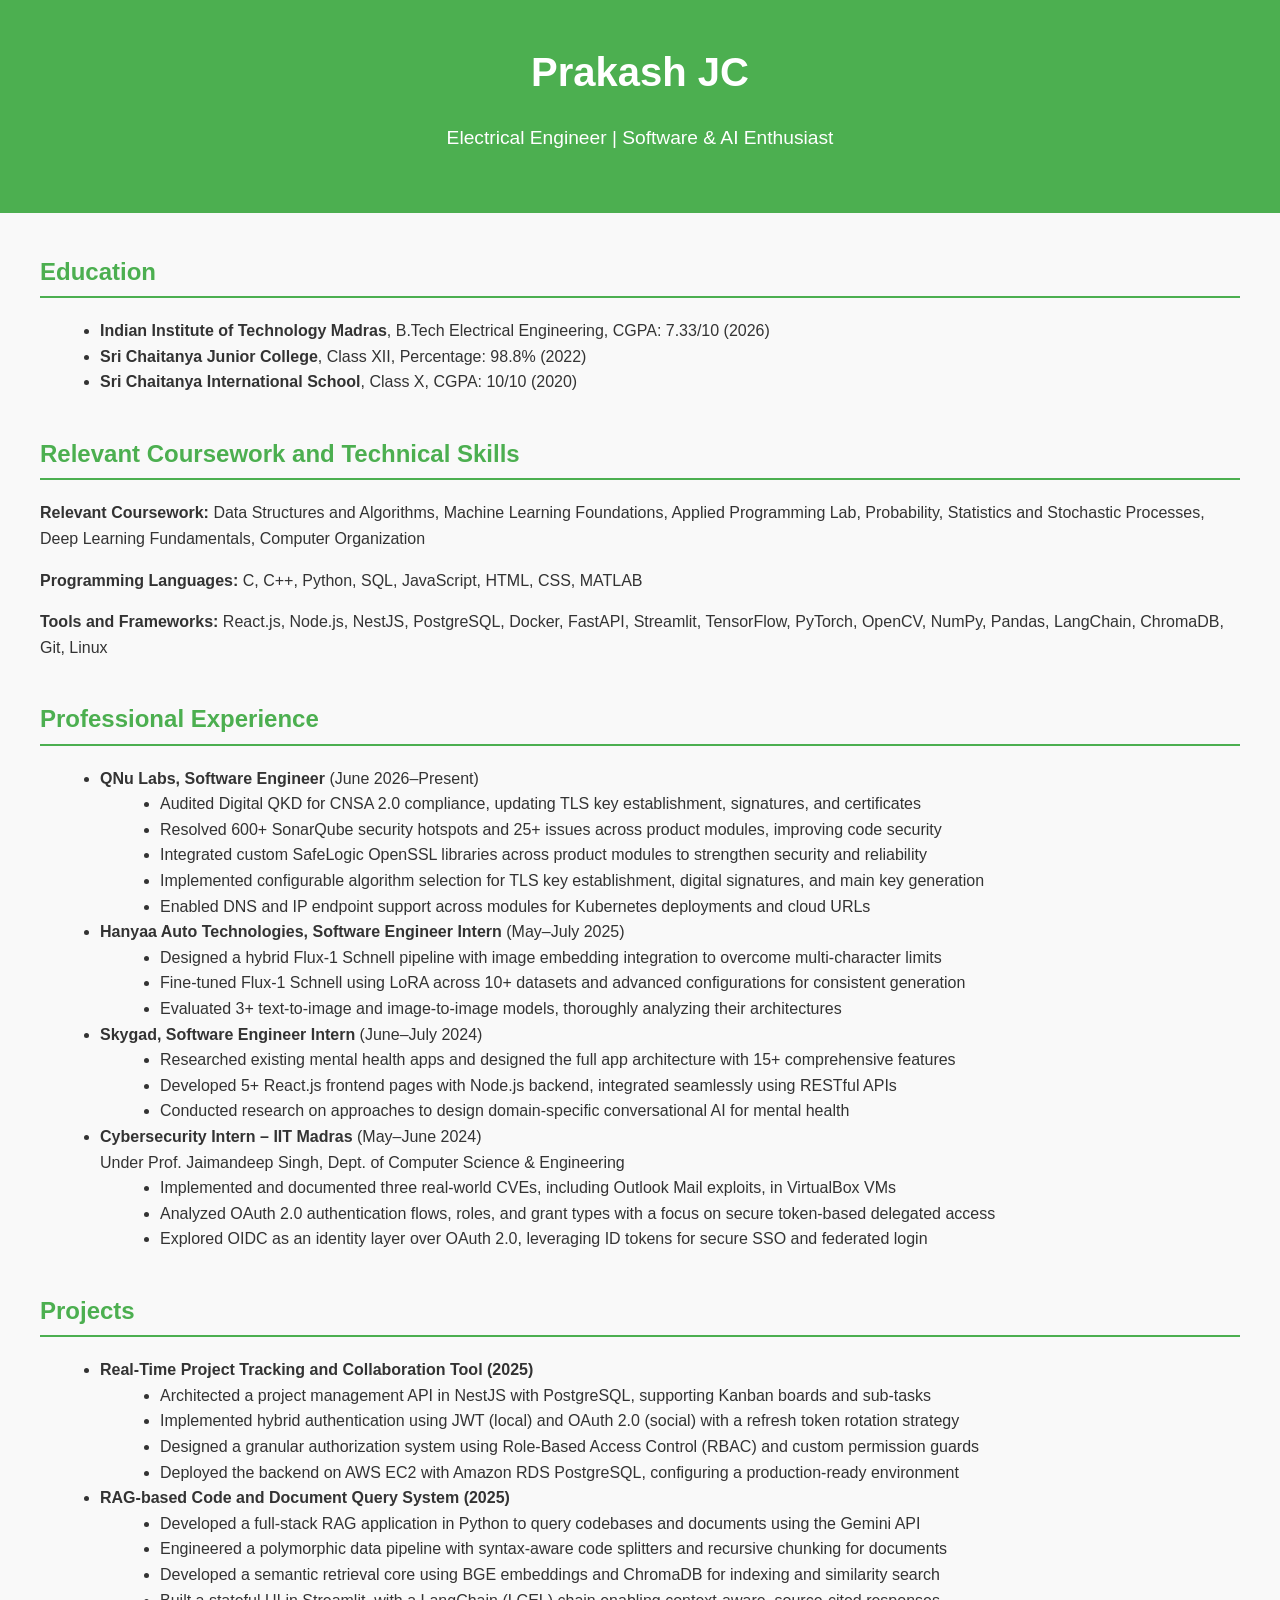
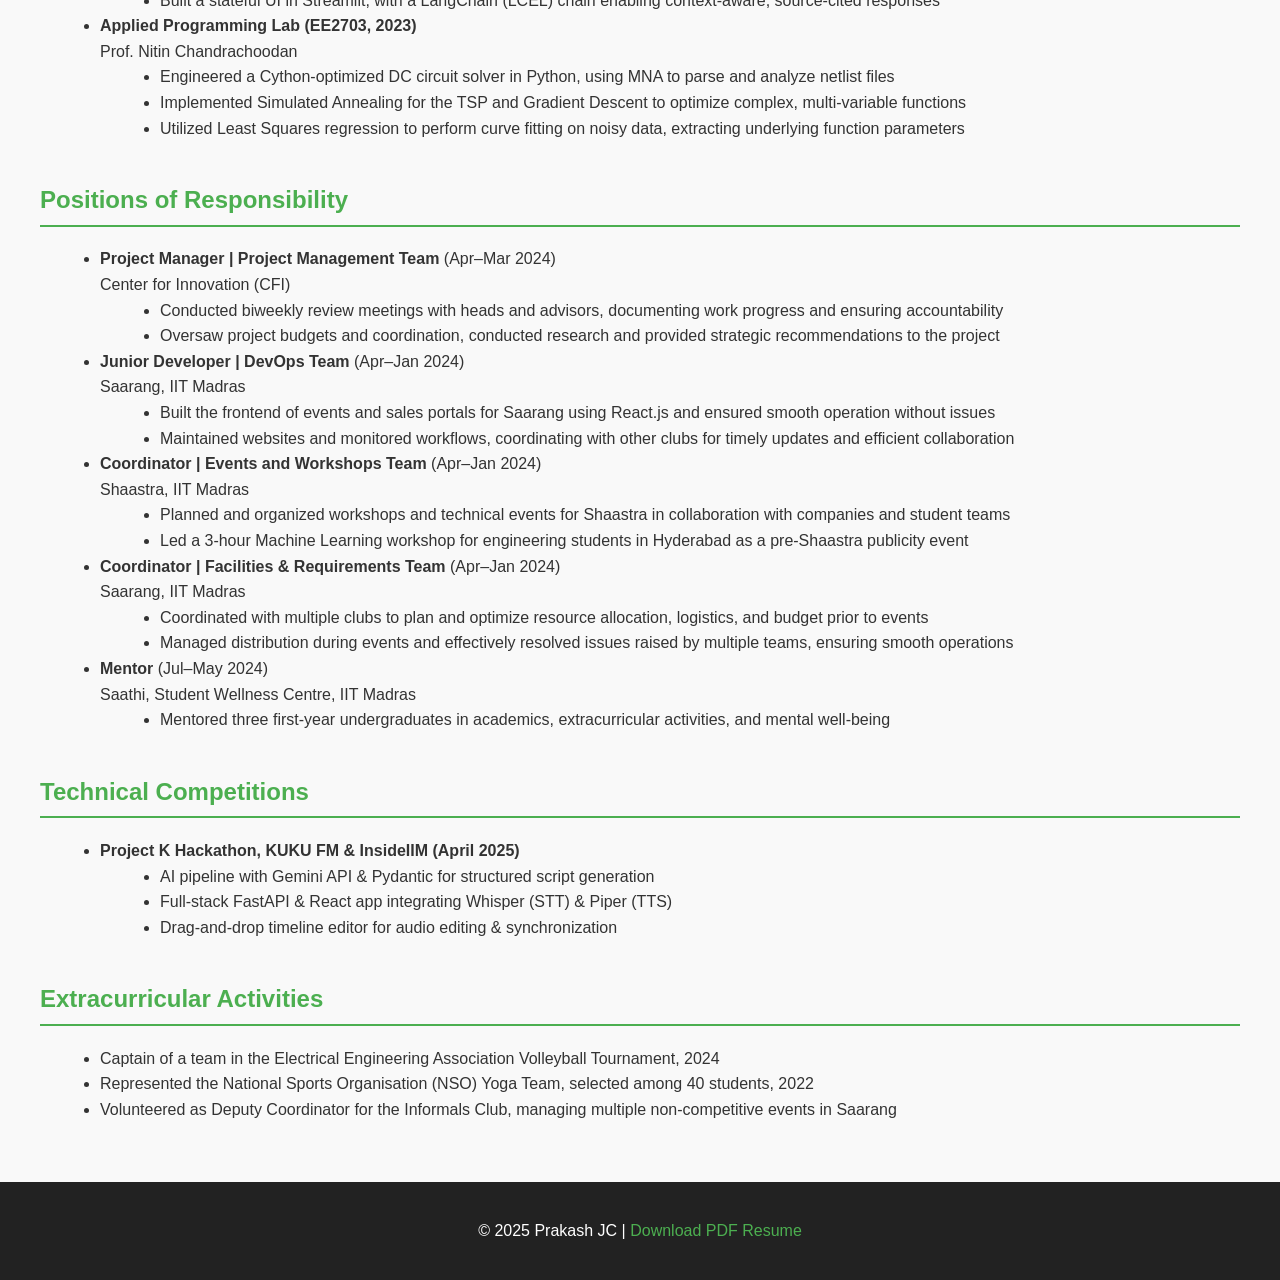
<file: index.html>
<!doctype html>
<html lang="en">
  <head>
    <meta charset="UTF-8" />
    <meta name="viewport" content="width=device-width, initial-scale=1.0" />
    <title>Prakash JC | Resume</title>
    <link rel="stylesheet" href="style.css" />
  </head>
  <body>
    <header>
      <h1>Prakash JC</h1>
      <p>Electrical Engineer | Software & AI Enthusiast</p>
    </header>

    <main>
      <!-- EDUCATION -->
      <section>
        <h2>Education</h2>
        <ul>
          <li>
            <strong>Indian Institute of Technology Madras</strong>, B.Tech
            Electrical Engineering, CGPA: 7.33/10 (2026)
          </li>
          <li>
            <strong>Sri Chaitanya Junior College</strong>, Class XII,
            Percentage: 98.8% (2022)
          </li>
          <li>
            <strong>Sri Chaitanya International School</strong>, Class X, CGPA:
            10/10 (2020)
          </li>
        </ul>
      </section>

      <!-- RELEVANT COURSEWORK AND TECHNICAL SKILLS -->
      <section>
        <h2>Relevant Coursework and Technical Skills</h2>
        <p>
          <strong>Relevant Coursework:</strong> Data Structures and Algorithms,
          Machine Learning Foundations, Applied Programming Lab, Probability,
          Statistics and Stochastic Processes, Deep Learning Fundamentals,
          Computer Organization
        </p>
        <p>
          <strong>Programming Languages:</strong> C, C++, Python, SQL,
          JavaScript, HTML, CSS, MATLAB
        </p>
        <p>
          <strong>Tools and Frameworks:</strong> React.js, Node.js, NestJS,
          PostgreSQL, Docker, FastAPI, Streamlit, TensorFlow, PyTorch, OpenCV,
          NumPy, Pandas, LangChain, ChromaDB, Git, Linux
        </p>
      </section>

      <!-- PROFESSIONAL EXPERIENCE -->
      <section>
        <h2>Professional Experience</h2>
        <ul>
          <li>
            <strong>QNu Labs, Software Engineer</strong> (June 2026–Present)
            <ul>
              <li>
                Audited Digital QKD for CNSA 2.0 compliance, updating TLS key
                establishment, signatures, and certificates
              </li>
              <li>
                Resolved 600+ SonarQube security hotspots and 25+ issues across
                product modules, improving code security
              </li>
              <li>
                Integrated custom SafeLogic OpenSSL libraries across product
                modules to strengthen security and reliability
              </li>
              <li>
                Implemented configurable algorithm selection for TLS key
                establishment, digital signatures, and main key generation
              </li>
              <li>
                Enabled DNS and IP endpoint support across modules for
                Kubernetes deployments and cloud URLs
              </li>
            </ul>
          </li>
          <li>
            <strong>Hanyaa Auto Technologies, Software Engineer Intern</strong>
            (May–July 2025)
            <ul>
              <li>
                Designed a hybrid Flux-1 Schnell pipeline with image embedding
                integration to overcome multi-character limits
              </li>
              <li>
                Fine-tuned Flux-1 Schnell using LoRA across 10+ datasets and
                advanced configurations for consistent generation
              </li>
              <li>
                Evaluated 3+ text-to-image and image-to-image models, thoroughly
                analyzing their architectures
              </li>
            </ul>
          </li>
          <li>
            <strong>Skygad, Software Engineer Intern</strong> (June–July 2024)
            <ul>
              <li>
                Researched existing mental health apps and designed the full app
                architecture with 15+ comprehensive features
              </li>
              <li>
                Developed 5+ React.js frontend pages with Node.js backend,
                integrated seamlessly using RESTful APIs
              </li>
              <li>
                Conducted research on approaches to design domain-specific
                conversational AI for mental health
              </li>
            </ul>
          </li>
          <li>
            <strong>Cybersecurity Intern – IIT Madras</strong> (May–June 2024)
            <br />
            Under Prof. Jaimandeep Singh, Dept. of Computer Science &amp;
            Engineering
            <ul>
              <li>
                Implemented and documented three real-world CVEs, including
                Outlook Mail exploits, in VirtualBox VMs
              </li>
              <li>
                Analyzed OAuth 2.0 authentication flows, roles, and grant types
                with a focus on secure token-based delegated access
              </li>
              <li>
                Explored OIDC as an identity layer over OAuth 2.0, leveraging ID
                tokens for secure SSO and federated login
              </li>
            </ul>
          </li>
        </ul>
      </section>

      <!-- PROJECTS -->
      <section>
        <h2>Projects</h2>
        <ul>
          <li>
            <strong>Real-Time Project Tracking and Collaboration Tool (2025)</strong>
            <ul>
              <li>
                Architected a project management API in NestJS with PostgreSQL,
                supporting Kanban boards and sub-tasks
              </li>
              <li>
                Implemented hybrid authentication using JWT (local) and OAuth
                2.0 (social) with a refresh token rotation strategy
              </li>
              <li>
                Designed a granular authorization system using Role-Based
                Access Control (RBAC) and custom permission guards
              </li>
              <li>
                Deployed the backend on AWS EC2 with Amazon RDS PostgreSQL,
                configuring a production-ready environment
              </li>
            </ul>
          </li>
          <li>
            <strong>RAG-based Code and Document Query System (2025)</strong>
            <ul>
              <li>
                Developed a full-stack RAG application in Python to query
                codebases and documents using the Gemini API
              </li>
              <li>
                Engineered a polymorphic data pipeline with syntax-aware code
                splitters and recursive chunking for documents
              </li>
              <li>
                Developed a semantic retrieval core using BGE embeddings and
                ChromaDB for indexing and similarity search
              </li>
              <li>
                Built a stateful UI in Streamlit, with a LangChain (LCEL) chain
                enabling context-aware, source-cited responses
              </li>
            </ul>
          </li>
          <li>
            <strong>Applied Programming Lab (EE2703, 2023)</strong>
            <br />
            Prof. Nitin Chandrachoodan
            <ul>
              <li>
                Engineered a Cython-optimized DC circuit solver in Python,
                using MNA to parse and analyze netlist files
              </li>
              <li>
                Implemented Simulated Annealing for the TSP and Gradient
                Descent to optimize complex, multi-variable functions
              </li>
              <li>
                Utilized Least Squares regression to perform curve fitting on
                noisy data, extracting underlying function parameters
              </li>
            </ul>
          </li>
        </ul>
      </section>

      <!-- POSITIONS OF RESPONSIBILITY -->
      <section>
        <h2>Positions of Responsibility</h2>
        <ul>
          <li>
            <strong>Project Manager | Project Management Team</strong>
            (Apr–Mar 2024)
            <br />
            Center for Innovation (CFI)
            <ul>
              <li>
                Conducted biweekly review meetings with heads and advisors,
                documenting work progress and ensuring accountability
              </li>
              <li>
                Oversaw project budgets and coordination, conducted research
                and provided strategic recommendations to the project
              </li>
            </ul>
          </li>
          <li>
            <strong>Junior Developer | DevOps Team</strong> (Apr–Jan 2024)
            <br />
            Saarang, IIT Madras
            <ul>
              <li>
                Built the frontend of events and sales portals for Saarang
                using React.js and ensured smooth operation without issues
              </li>
              <li>
                Maintained websites and monitored workflows, coordinating with
                other clubs for timely updates and efficient collaboration
              </li>
            </ul>
          </li>
          <li>
            <strong>Coordinator | Events and Workshops Team</strong>
            (Apr–Jan 2024)
            <br />
            Shaastra, IIT Madras
            <ul>
              <li>
                Planned and organized workshops and technical events for
                Shaastra in collaboration with companies and student teams
              </li>
              <li>
                Led a 3-hour Machine Learning workshop for engineering students
                in Hyderabad as a pre-Shaastra publicity event
              </li>
            </ul>
          </li>
          <li>
            <strong>Coordinator | Facilities &amp; Requirements Team</strong>
            (Apr–Jan 2024)
            <br />
            Saarang, IIT Madras
            <ul>
              <li>
                Coordinated with multiple clubs to plan and optimize resource
                allocation, logistics, and budget prior to events
              </li>
              <li>
                Managed distribution during events and effectively resolved
                issues raised by multiple teams, ensuring smooth operations
              </li>
            </ul>
          </li>
          <li>
            <strong>Mentor</strong> (Jul–May 2024)
            <br />
            Saathi, Student Wellness Centre, IIT Madras
            <ul>
              <li>
                Mentored three first-year undergraduates in academics,
                extracurricular activities, and mental well-being
              </li>
            </ul>
          </li>
        </ul>
      </section>

      <!-- TECHNICAL COMPETITIONS -->
      <section>
        <h2>Technical Competitions</h2>
        <ul>
          <li>
            <strong
              >Project K Hackathon, KUKU FM & InsideIIM (April 2025)</strong
            >
            <ul>
              <li>
                AI pipeline with Gemini API & Pydantic for structured script
                generation
              </li>
              <li>
                Full-stack FastAPI & React app integrating Whisper (STT) & Piper
                (TTS)
              </li>
              <li>
                Drag-and-drop timeline editor for audio editing &
                synchronization
              </li>
            </ul>
          </li>
        </ul>
      </section>

      <!-- EXTRACURRICULAR ACTIVITIES -->
      <section>
        <h2>Extracurricular Activities</h2>
        <ul>
          <li>
            Captain of a team in the Electrical Engineering Association
            Volleyball Tournament, 2024
          </li>
          <li>
            Represented the National Sports Organisation (NSO) Yoga Team,
            selected among 40 students, 2022
          </li>
          <li>
            Volunteered as Deputy Coordinator for the Informals Club, managing
            multiple non-competitive events in Saarang
          </li>
        </ul>
      </section>
    </main>

    <footer>
      <p>
        &copy; 2025 Prakash JC |
        <a href="files/sdcvupdated.pdf" target="_blank">Download PDF Resume</a>
      </p>
    </footer>
  </body>
</html>
</file>
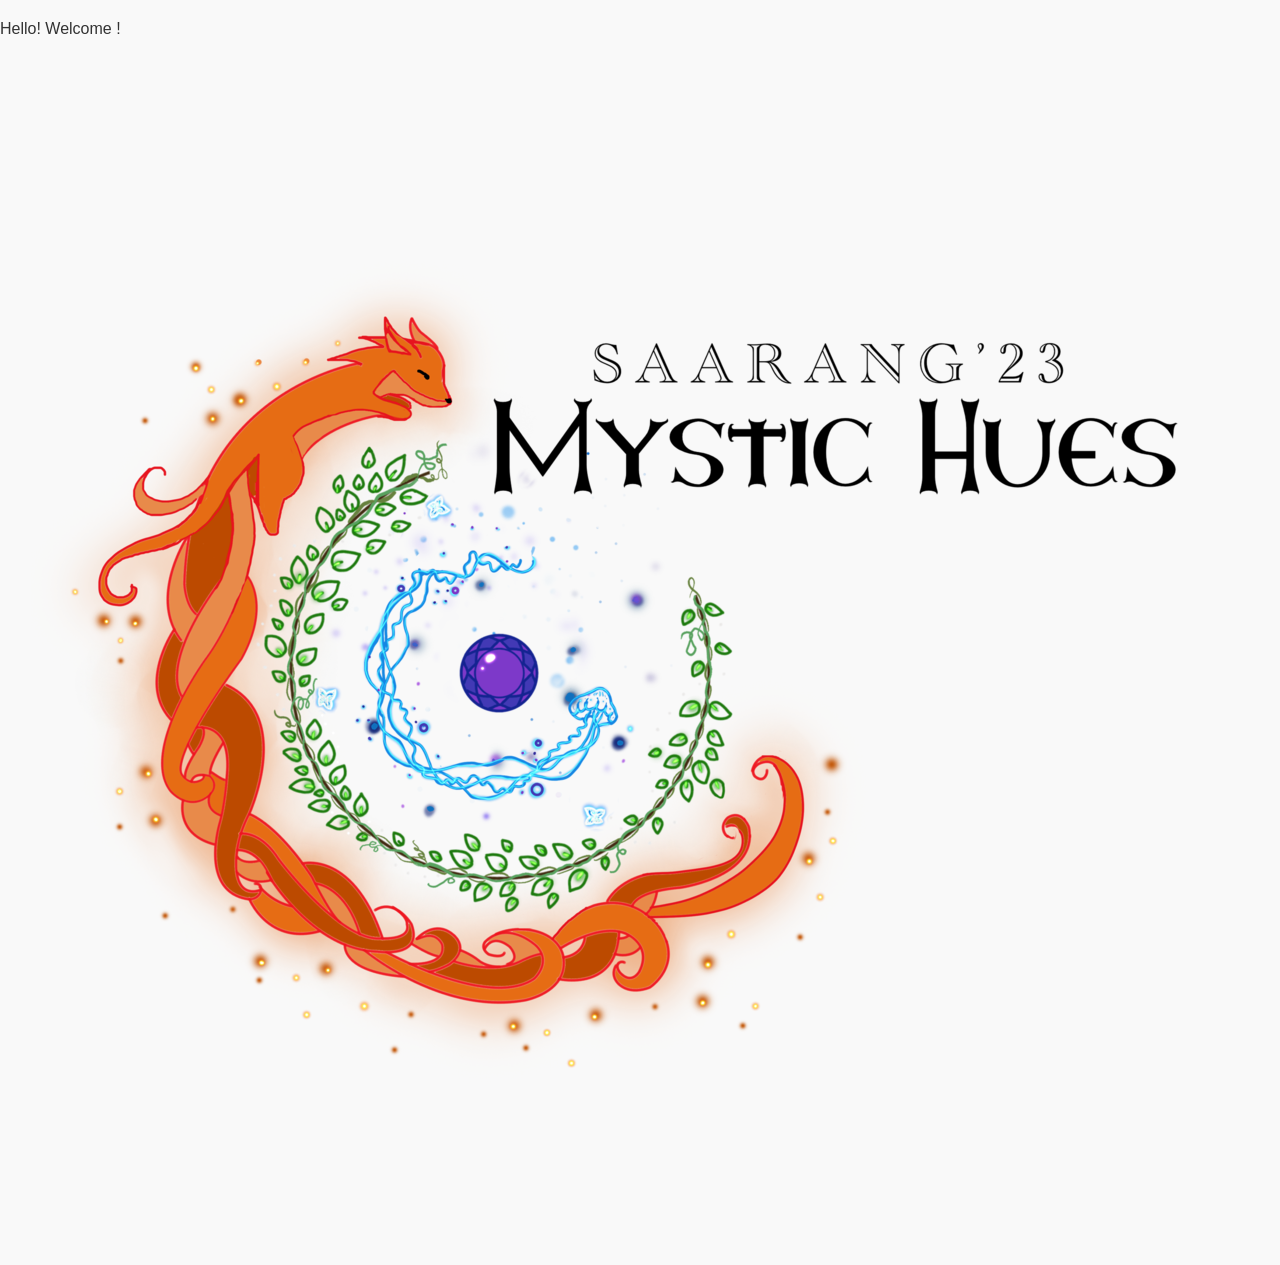
<file: main.html>
<!DOCTYPE html>
<html>
  <head>
    <meta charset="UTF-8" />
    <meta name="viewport" content="width=device-width, initial-scale=1.0" />
    <title>Welcome</title>
    <link rel="stylesheet" href="style.css" />
  </head>
  <body>
    <div class="bg-container">
      <div class="text">
        <p class="para">Hello! Welcome <span id="username"></span>!</p>
        <img class="image" src="saarang.png" alt="saarang image" />
        <script src="script.js"></script>
      </div>
    </div>
  </body>
</html>
</file>
<file: style.css>
body {
  font-family: Arial, sans-serif;
  line-height: 1.6;
  margin: 0;
  padding: 0;
  background-color: #f9f9f9;
  color: #333;
}

header {
  background-color: #4caf50;
  color: white;
  padding: 40px 20px;
  text-align: center;
}

header h1 {
  margin: 0;
  font-size: 2.5em;
}

header p {
  font-size: 1.2em;
}

main {
  padding: 20px 40px;
}

section {
  margin-bottom: 40px;
}

section h2 {
  color: #4caf50;
  border-bottom: 2px solid #4caf50;
  padding-bottom: 5px;
}

ul {
  list-style-type: disc;
  margin-left: 20px;
}

footer {
  text-align: center;
  padding: 20px;
  background-color: #222;
  color: white;
}

footer a {
  color: #4caf50;
  text-decoration: none;
}
</file>
